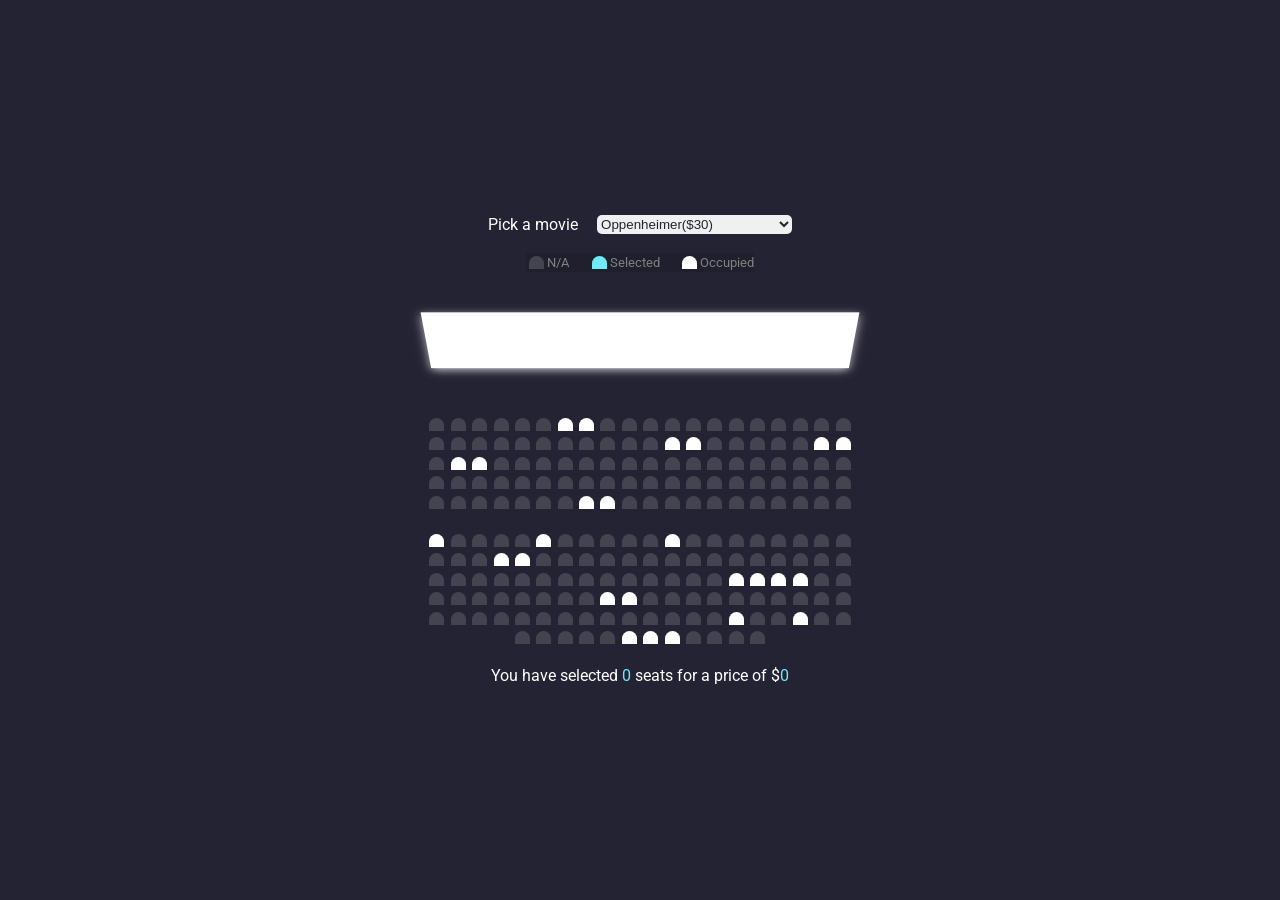
<file: index.html>
<!DOCTYPE html>
<html lang="en">
  <head>
    <meta charset="UTF-8" />
    <meta name="viewport" content="width=device-width, initial-scale=1.0" />

    <link rel="icon" href="./popcorn.png">
    <link rel="stylesheet" href="style.css" />
    <title>Movies</title>
  </head>
  <body>
    <div class="movies">
      <label for="movie">Pick a movie</label>
      <select id="movie">
        <option value="30">Oppenheimer($30)</option>
        <option value="20">Poor Things($20)</option>
        <option value="10">Guardians of the Galaxy($10)</option>
        <option value="10">John Wick: Chapter 4($10)</option>
      </select>
    </div>

    <ul class="showcase">
      <li>
        <div class="seat"></div>
        <small>N/A</small>
      </li>
      <li>
        <div class="seat selected"></div>
        <small>Selected</small>
      </li>
      <li>
        <div class="seat occupied"></div>
        <small>Occupied</small>
      </li>
    </ul>

    <div class="container">
      <div class="screen"></div>

      <div class="rows">
        <div class="row">
          <div class="seat"></div>
          <div class="seat"></div>
          <div class="seat"></div>
          <div class="seat"></div>
          <div class="seat"></div>
          <div class="seat"></div>
          <div class="seat occupied"></div>
          <div class="seat occupied"></div>
          <div class="seat"></div>
          <div class="seat"></div>
          <div class="seat"></div>
          <div class="seat"></div>
          <div class="seat"></div>
          <div class="seat"></div>
          <div class="seat"></div>
          <div class="seat"></div>
          <div class="seat"></div>
          <div class="seat"></div>
          <div class="seat"></div>
          <div class="seat"></div>
        </div>
        <div class="row">
          <div class="seat"></div>
          <div class="seat"></div>
          <div class="seat"></div>
          <div class="seat"></div>
          <div class="seat"></div>
          <div class="seat"></div>
          <div class="seat"></div>
          <div class="seat"></div>
          <div class="seat"></div>
          <div class="seat"></div>
          <div class="seat"></div>
          <div class="seat occupied"></div>
          <div class="seat occupied"></div>
          <div class="seat"></div>
          <div class="seat"></div>
          <div class="seat"></div>
          <div class="seat"></div>
          <div class="seat"></div>
          <div class="seat occupied"></div>
          <div class="seat occupied"></div>
        </div>
        <div class="row">
          <div class="seat"></div>
          <div class="seat occupied"></div>
          <div class="seat occupied"></div>
          <div class="seat"></div>
          <div class="seat"></div>
          <div class="seat"></div>
          <div class="seat"></div>
          <div class="seat"></div>
          <div class="seat"></div>
          <div class="seat"></div>
          <div class="seat"></div>
          <div class="seat"></div>
          <div class="seat"></div>
          <div class="seat"></div>
          <div class="seat"></div>
          <div class="seat"></div>
          <div class="seat"></div>
          <div class="seat"></div>
          <div class="seat"></div>
          <div class="seat"></div>
        </div>
        <div class="row">
          <div class="seat"></div>
          <div class="seat"></div>
          <div class="seat"></div>
          <div class="seat"></div>
          <div class="seat"></div>
          <div class="seat"></div>
          <div class="seat"></div>
          <div class="seat"></div>
          <div class="seat"></div>
          <div class="seat"></div>
          <div class="seat"></div>
          <div class="seat"></div>
          <div class="seat"></div>
          <div class="seat"></div>
          <div class="seat"></div>
          <div class="seat"></div>
          <div class="seat"></div>
          <div class="seat"></div>
          <div class="seat"></div>
          <div class="seat"></div>
        </div>
        <div class="row">
          <div class="seat"></div>
          <div class="seat"></div>
          <div class="seat"></div>
          <div class="seat"></div>
          <div class="seat"></div>
          <div class="seat"></div>
          <div class="seat"></div>
          <div class="seat occupied"></div>
          <div class="seat occupied"></div>
          <div class="seat"></div>
          <div class="seat"></div>
          <div class="seat ocuupied"></div>
          <div class="seat"></div>
          <div class="seat"></div>
          <div class="seat"></div>
          <div class="seat"></div>
          <div class="seat"></div>
          <div class="seat"></div>
          <div class="seat"></div>
          <div class="seat"></div>
        </div>
        <div class="row">
          <div class="seat occupied"></div>
          <div class="seat"></div>
          <div class="seat"></div>
          <div class="seat"></div>
          <div class="seat"></div>
          <div class="seat occupied"></div>
          <div class="seat"></div>
          <div class="seat"></div>
          <div class="seat"></div>
          <div class="seat"></div>
          <div class="seat"></div>
          <div class="seat occupied"></div>
          <div class="seat"></div>
          <div class="seat"></div>
          <div class="seat"></div>
          <div class="seat"></div>
          <div class="seat"></div>
          <div class="seat"></div>
          <div class="seat"></div>
          <div class="seat"></div>
        </div>
        <div class="row">
          <div class="seat"></div>
          <div class="seat"></div>
          <div class="seat"></div>
          <div class="seat occupied"></div>
          <div class="seat occupied"></div>
          <div class="seat"></div>
          <div class="seat"></div>
          <div class="seat"></div>
          <div class="seat"></div>
          <div class="seat"></div>
          <div class="seat"></div>
          <div class="seat"></div>
          <div class="seat"></div>
          <div class="seat"></div>
          <div class="seat"></div>
          <div class="seat"></div>
          <div class="seat"></div>
          <div class="seat"></div>
          <div class="seat"></div>
          <div class="seat"></div>
        </div>
        <div class="row">
          <div class="seat"></div>
          <div class="seat"></div>
          <div class="seat"></div>
          <div class="seat"></div>
          <div class="seat"></div>
          <div class="seat"></div>
          <div class="seat"></div>
          <div class="seat"></div>
          <div class="seat"></div>
          <div class="seat"></div>
          <div class="seat"></div>
          <div class="seat"></div>
          <div class="seat"></div>
          <div class="seat"></div>
          <div class="seat occupied"></div>
          <div class="seat occupied"></div>
          <div class="seat occupied"></div>
          <div class="seat occupied"></div>
          <div class="seat"></div>
          <div class="seat"></div>
        </div>
        <div class="row">
          <div class="seat"></div>
          <div class="seat"></div>
          <div class="seat"></div>
          <div class="seat"></div>
          <div class="seat"></div>
          <div class="seat"></div>
          <div class="seat"></div>
          <div class="seat"></div>
          <div class="seat occupied"></div>
          <div class="seat occupied"></div>
          <div class="seat"></div>
          <div class="seat"></div>
          <div class="seat"></div>
          <div class="seat"></div>
          <div class="seat"></div>
          <div class="seat"></div>
          <div class="seat"></div>
          <div class="seat"></div>
          <div class="seat"></div>
          <div class="seat"></div>
        </div>
        <div class="row">
          <div class="seat"></div>
          <div class="seat"></div>
          <div class="seat"></div>
          <div class="seat"></div>
          <div class="seat"></div>
          <div class="seat"></div>
          <div class="seat"></div>
          <div class="seat"></div>
          <div class="seat"></div>
          <div class="seat"></div>
          <div class="seat"></div>
          <div class="seat"></div>
          <div class="seat"></div>
          <div class="seat"></div>
          <div class="seat occupied"></div>
          <div class="seat"></div>
          <div class="seat"></div>
          <div class="seat occupied"></div>
          <div class="seat"></div>
          <div class="seat"></div>
        </div>
        <div class="row">
          <div class="seat"></div>
          <div class="seat"></div>
          <div class="seat"></div>
          <div class="seat"></div>
          <div class="seat"></div>
          <div class="seat occupied"></div>
          <div class="seat occupied"></div>
          <div class="seat occupied"></div>
          <div class="seat"></div>
          <div class="seat"></div>
          <div class="seat"></div>
          <div class="seat"></div>
        </div>
      </div>
    </div>

    <p class="text">
      You have selected <span id="count">0</span> seats for a price of $<span
        id="total"
        >0</span
      >
    </p>

    <script src="script.js"></script>
  </body>
</html>
</file>
<file: style.css>
@import url("https://fonts.googleapis.com/css2?family=Roboto:wght@400;700&display=swap");

* {
  box-sizing: border-box;
  padding: 0;
  margin: 0;
}

.html {
  font-size: 62.5%;
}

body {
  font-family: "Roboto", sans-serif;
  display: flex;
  flex-direction: column;
  align-items: center;
  justify-content: center;
  height: 100vh;
  overflow: hidden;
  background-color: #242333;
  color: #fff;
}

.container {
  perspective: 1000px;
  margin-bottom: 1.2rem;
}

.movies {
  display: flex;
  justify-content: center;
  gap: 1.2rem;
}

.movies select {
  background-color: #f0f0f0;
  color: #242333;
  border-radius: 5px;
  border: none;
}

.movies select:focus {
  border: 0;
  outline: 0;
}

.showcase {
  background-color: rgba(0, 0, 0, 0.1);
  display: flex;
  justify-content: space-between;
  color: gray;
  gap: 1.2rem;
  list-style: none;
  margin: 1.2rem;
}

.showcase li {
  display: flex;
  justify-content: center;
  align-items: center;
}

.screen {
  background-color: #fff;
  height: 70px;
  width: 100%;
  margin: 15px 0;
  transform: rotateX(-45deg);
  box-shadow: 0 3px 10px rgba(255, 255, 255, 0.7);
  margin-bottom: 2.4rem;
}

.row {
  display: flex;
  justify-content: center;
  gap: 0rem;
}

.rows > :nth-child(5) {
  margin-bottom: 1.2rem;
}

.seat {
  height: 13px;
  width: 15px;
  background-color: #444451;
  border-top-right-radius: 10px;
  border-top-left-radius: 10px;
  margin: 0.2rem;
}

.seat:not(.occupied):hover {
  transform: scale(1.2);
  cursor: pointer;
}

.showcase .seat:hover {
  transform: scale(1);
  cursor: default;
}

.occupied {
  background-color: #fff;
}

.seat.selected {
  background-color: #6feaf6;
}

.text {
  text-align: center;
}

.text span {
  color: #6feaf6;
}
</file>
